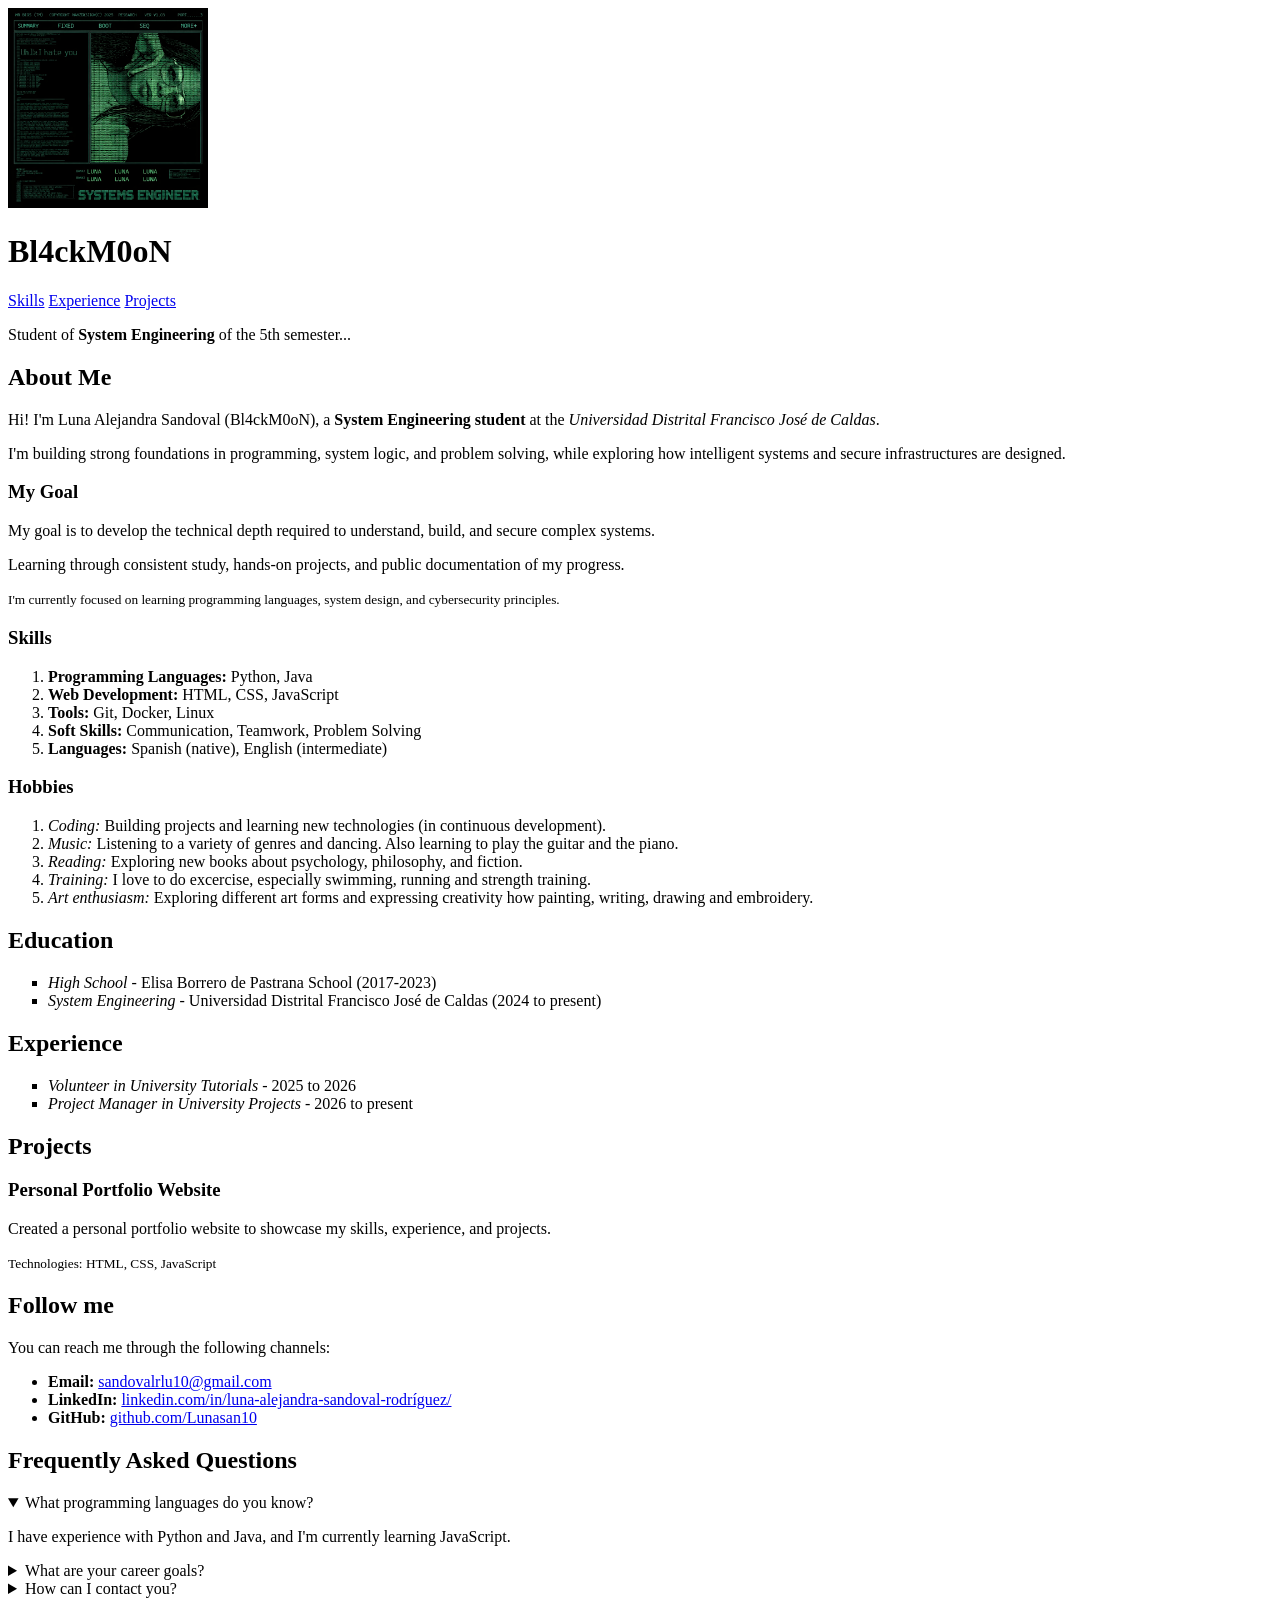
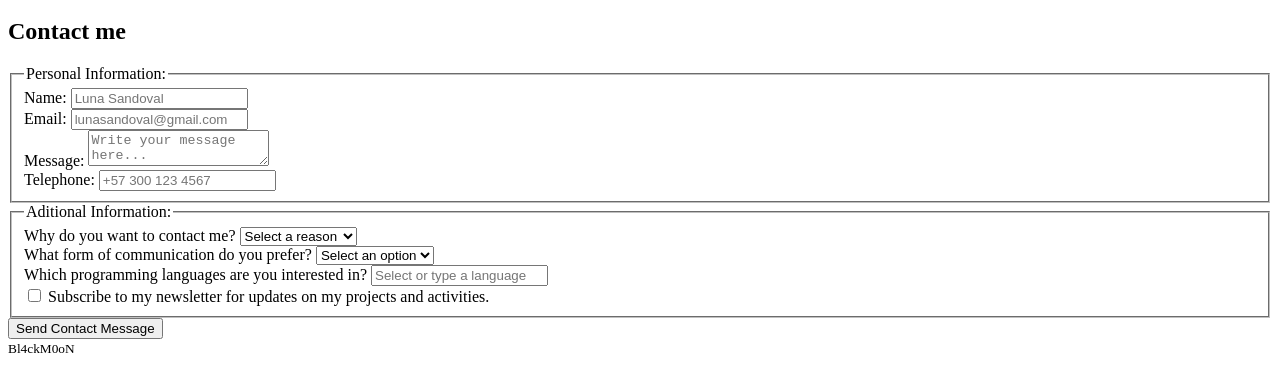
<file: HTML-Curse/index.html>
<!-- DOCTYPE html: Is the document type declaration for an HTML5 document -->
<!DOCTYPE html>
<!-- html: Is the root element of an HTML5 document -->
<html lang="en">
    <head>
        <meta charset="UTF-8">
        <!-- viewport: Meta tag for responsive design -->
        <meta name="viewport" content="width=device-width, initial-scale=1.0">
        
        <title>Bl4ckM0oN</title>

        <!--metadata: important information about the page-->

        <!-- description: Meta tag for the page's description -->
        <meta name="description" content="Bl4ckM0oN's portfolio webpage: showcasing experience and passion for learning, creating, and innovating.">
        <!-- keywords: Meta tag for the page's keywords -->
        <meta name="keywords" content="Bl4ckM0oN, personal webpage, System Engineering, student, experience">
        <!-- author: Meta tag for the page's author -->
        <meta name="author" content="Bl4ckM0oN">
        <!-- robots: Meta tag for search engine indexing -->
        <meta name="robots" content="index, follow">
        <!-- frame-ancestors: Meta tag for Content Security Policy, specifies which sources can embed the page -->
        <meta http-equiv="Content-Security-Policy" content="frame-antecestors 'none';">
        
        <!-- OPEN GRAPH: Meta tags for social media sharing -->
        <meta property="og:title" content="Bl4ckM0oN Portfolio">
        <meta property="og:description" content="Bl4ckM0oN's portfolio webpage: showcasing experience and passion for learning, creating, and innovating.">
        <meta property="og:image" content="./images/Myself.png">   
        <meta property="og:image-alt" content="Bl4ckM0oN's profile picture">      



        <!-- link: Element to link external resources, such as stylesheets -->
        
        <!-- icon: Meta tag for the page's icon -->
        <link rel="icon" href="./images/Myself.png" type="image/png">

        <!-- rel=alternate: Link to an alternate version of the page -->
        <link rel="alternate" href="" hreflang="es">
        <!-- rel=canonical: Link to the canonical version of the page -->
        <link rel="canonical" href="">

    </head>
    
    <body>
        <header>
            <a href="./images/Myself.png">
                <img
                id="profile-picture"
                src="./images/Myself.png" 
                alt="Portrait of Luna Alejandra Sandoval, also known as Bl4ckM0oN" 
                title="Bl4ckM0oN's profile picture" 
                width="200" 
                height="200"
                />
            </a>
            <h1>Bl4ckM0oN</h1>
            <!-- nav: Navigation element -->
            <nav>
                <!-- for internal navigation, I need to reference to id -->
                <a href="#skills">Skills</a>
                <a href="#experience">Experience</a>
                <a href="#projects">Projects</a>
            </nav>
            <!-- strong:  label for bold text-->
            <p>Student of <strong>System Engineering</strong> of the 5th semester...</p>
        </header>
        
        <main>
            <section id="about-me">
                <h2>About Me</h2>
                <p>Hi! I'm Luna Alejandra Sandoval (Bl4ckM0oN), a <strong>System Engineering student</strong> at the <em>Universidad Distrital Francisco José de Caldas</em>.</p>
                <p>I'm building strong foundations in programming, system logic, and problem solving, while exploring how intelligent systems and secure infrastructures are designed.</p>
                
                <!-- aside: Element for additional information -->
                <aside id="my-goal">
                    <header>
                        <h3>My Goal</h3>
                    </header>
                    <p>My goal is to develop the technical depth required to understand, build, and secure complex systems.</p>
                    <p><span>Learning through consistent study, hands-on projects, and public documentation of my progress.</span></p>
                    <footer>
                        <small>I'm currently focused on learning programming languages, system design, and cybersecurity principles.</small>
                    </footer>
                </aside>
                
                <section class="details">
                    <section id="skills">
                        <h3>Skills</h3>
                        <ol>
                            <li><strong>Programming Languages:</strong> Python, Java</li>
                            <li><strong>Web Development:</strong> HTML, CSS, JavaScript</li>
                            <li><strong>Tools:</strong> Git, Docker, Linux</li>
                            <li><strong>Soft Skills:</strong> Communication, Teamwork, Problem Solving</li>
                            <li><strong>Languages:</strong> Spanish (native), English (intermediate)</li>
                        </ol>
                    </section>

                    <section id="hobbies">
                        <h3>Hobbies</h3>
                        <ol>
                            <li><em>Coding:</em> Building projects and learning new technologies (in continuous development).</li>
                            <li><em>Music:</em> Listening to a variety of genres and dancing. Also learning to play the guitar and the piano.</li>
                            <li><em>Reading:</em> Exploring new books about psychology, philosophy, and fiction.</li>
                            <li><em>Training:</em> I love to do excercise, especially swimming, running and strength training.</li>
                            <li><em>Art enthusiasm:</em> Exploring different art forms and expressing creativity how painting, writing, drawing and embroidery.</li>
                        </ol>
                    </section>
                </section>

            </section>
            
            <section class="education-experience">
                <section id="education">
                    <h2>Education</h2>
                    <ul type="square">
                        <li><em>High School</em> - Elisa Borrero de Pastrana School (2017-2023)</li>
                        <li><em>System Engineering</em> - Universidad Distrital Francisco José de Caldas (2024 to present)</li>
                    </ul>
                </section>
                <section id="experience">
                    <h2>Experience</h2>
                    <ul type="square">
                        <!-- em: label for italic text (not how a style), is used for semantic emphasis (most than common text, but less that strong)-->
                        <li><em>Volunteer in University Tutorials</em> - 2025 to 2026</li>
                        <li><em>Project Manager in University Projects</em> - 2026 to present</li>
                    </ul>
                </section>
            </section>

            <section id="projects">
                <h2>Projects</h2>
                <article>
                    <header>
                        <h3>Personal Portfolio Website</h3>
                    </header>
                    <p>Created a personal portfolio website to showcase my skills, experience, and projects.</p>
                    <footer>
                        <small>Technologies: HTML, CSS, JavaScript</small>
                    </footer>
                </article>
            </section>

            <section id="follow-me">
                <h2>Follow me</h2>
                <p>You can reach me through the following channels:</p>
                <ul>
                    <!-- a: Anchor element for hyperlinks -->
                    <!-- target='_blank': Opens the link in a new tab -->
                    <!-- rel="noopener noreferrer": Security measure for external links -->
                    <li><strong>Email:</strong> <a href="mailto:sandovalrlu10@gmail.com">sandovalrlu10@gmail.com</a></li>
                    <li><strong>LinkedIn:</strong> <a rel="noopener noreferrer" target="_blank" href="https://www.linkedin.com/in/luna-alejandra-sandoval-rodríguez-8b4563256/">linkedin.com/in/luna-alejandra-sandoval-rodríguez/</a></li>
                    <li><strong>GitHub:</strong> <a rel="noopener noreferrer" target="_blank" href="https://github.com/Lunasan10">github.com/Lunasan10</a></li>
                </ul>
            </section>

            <section id="frecuently-questions">
                <h2>Frequently Asked Questions</h2>
                
                <details open>
                    <summary>What programming languages do you know?</summary>
                    <p>I have experience with Python and Java, and I'm currently learning JavaScript.</p>
                </details>

                <details>
                    <summary>What are your career goals?</summary>
                    <p>My goal is to become a skilled software engineer, specializing in system design and cybersecurity.</p>
                </details>

                <details>
                    <summary>How can I contact you?</summary>
                    <p>You can reach me through the following channels:</p>
                    <a href="#follow-me">Follow me</a>
                    <p>Or in the contact form below.</p>
                    <a href="#contact-me">Contact me</a>
                </details>

            </section>
        </main>
        
        <footer>
            <section id="contact-me">
                <h2>Contact me</h2>
                <!-- form: Element for creating an HTML form -->
                <form method="post" action="/">
                    <!-- fieldset: Element for grouping related form elements -->
                    <fieldset>
                        <!-- legend: Element for providing a caption for a fieldset -->
                        <legend>Personal Information:</legend>
                        
                        <div>
                            <label>Name:
                                <input required type="text" name="name" placeholder="Luna Sandoval">
                            </label>
                        </div>
                        
                        <div>
                            <label>Email:
                                <input required type="email" name="email" placeholder="lunasandoval@gmail.com">
                            </label>
                        </div>
                        
                        <div>
                            <label>Message:
                                <textarea required name="message" placeholder="Write your message here..."></textarea>
                            </label>
                        </div>

                        <div>
                            <label>Telephone:
                                <input type="tel" name="telephone" placeholder="+57 300 123 4567" pattern="^\+\d{2} \d{3} \d{3} \d{4}$">
                            </label>
                        </div>
                    </fieldset>
                    <fieldset>
                        <legend>Aditional Information:</legend>                        
                    
                        <div>
                            <label>Why do you want to contact me?
                                <select name="reason" required>
                                    <option value="" disabled selected>Select a reason</option>
                                    <option value="collaboration">Collaboration</option>
                                    <option value="job-opportunity">Job Opportunity</option>
                                    <option value="general-inquiry">General Inquiry</option>
                                    <option value="other">Other</option>
                                </select>
                            </label>
                        </div>

                        <div>
                            <label>What form of communication do you prefer?
                                <select name="communication-preference">
                                    <option value="" disabled selected>Select an option</option>
                                    <option value="email">Email</option>
                                    <option value="phone">Phone</option>
                                </select>
                            </label>
                        </div>

                        <datalist id="languages">
                            <option value="Python">Python</option>
                            <option value="JavaScript">JavaScript</option>
                            <option value="Java">Java</option>
                            <option value="C++">C++</option>
                        </datalist>

                        <div>
                            <label>Which programming languages are you interested in?
                                <input list="languages" name="programming-languages" placeholder="Select or type a language">
                            </label>
                        </div>
                        
                        <div>
                            <label>
                                <input type="checkbox" name="subscribe" value="yes">
                                Subscribe to my newsletter for updates on my projects and activities.
                            </label>
                        </div>
                        
                    </fieldset>
                    <button type="submit">Send Contact Message</button>
                </form>
            </section>

            <small> Bl4ckM0oN </small>
        </footer>
    
    </body>
</html>
</file>
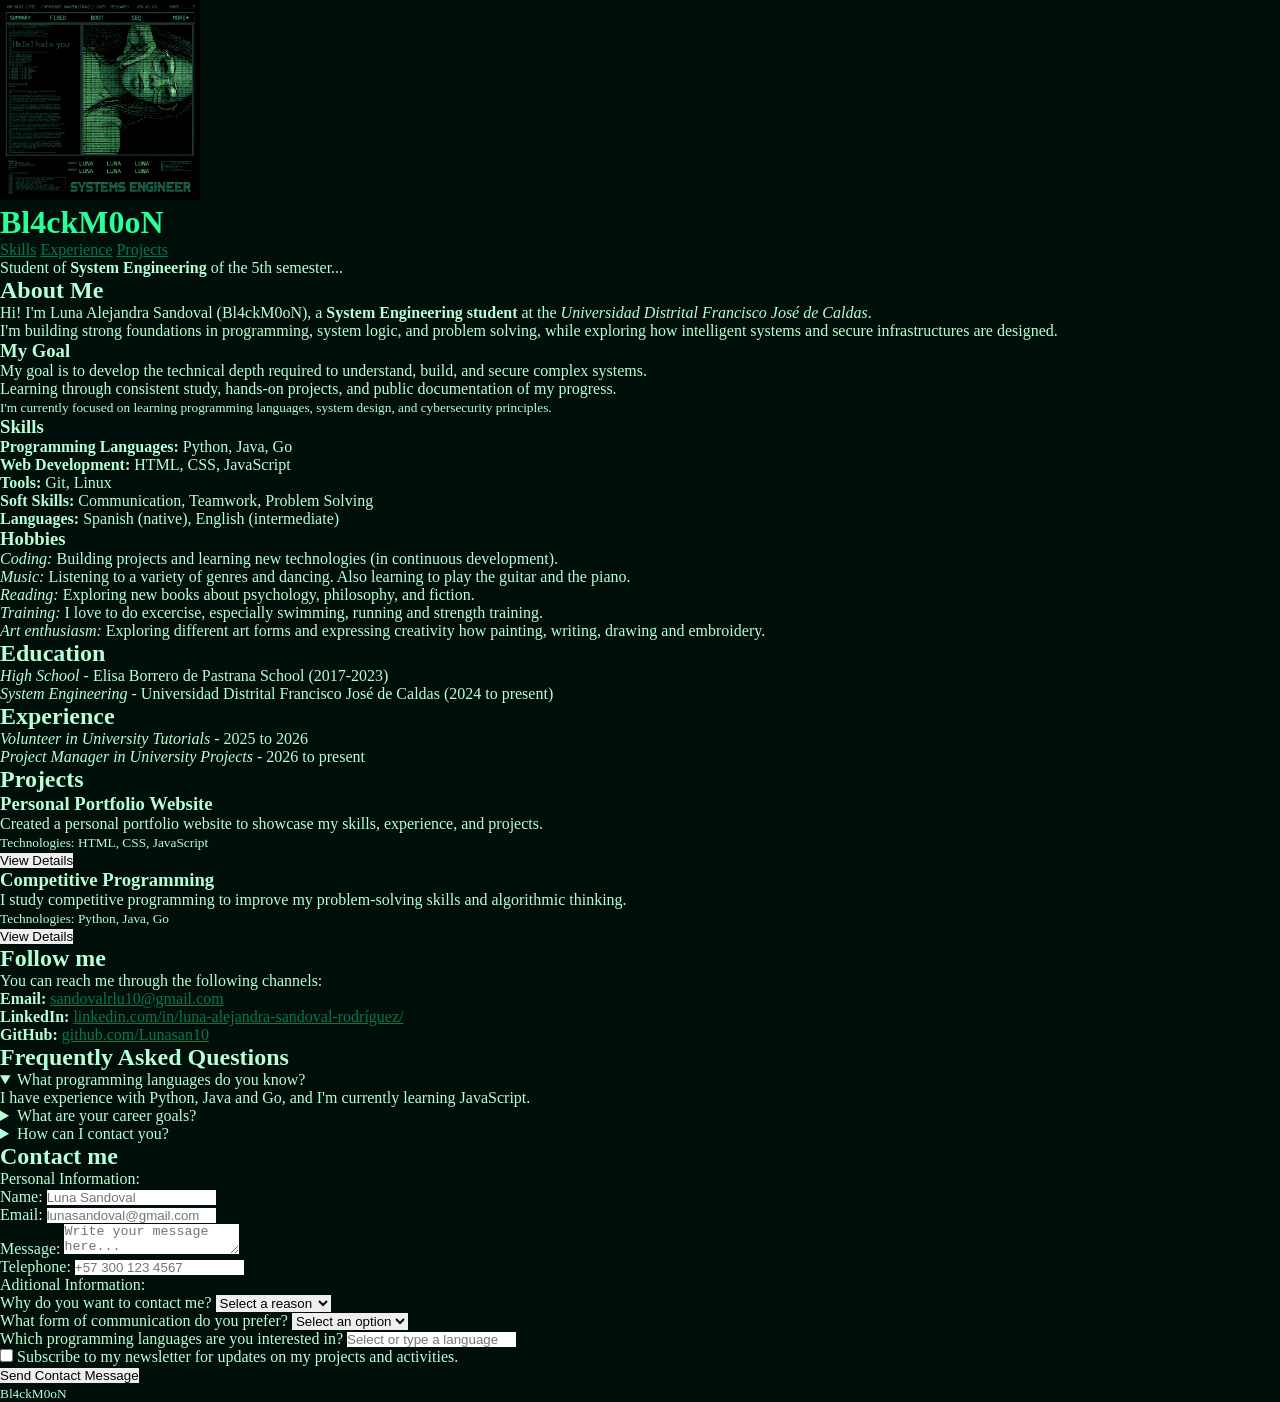
<file: My-Portfolio/index.html>
<!-- DOCTYPE html: Is the document type declaration for an HTML5 document -->
<!DOCTYPE html>
<!-- html: Is the root element of an HTML5 document -->
<html lang="en">
    <head>
        <meta charset="UTF-8">
        <!-- viewport: Meta tag for responsive design -->
        <meta name="viewport" content="width=device-width, initial-scale=1.0">
        
        <title>Bl4ckM0oN</title>

        <!--metadata: important information about the page-->

        <!-- description: Meta tag for the page's description -->
        <meta name="description" content="Bl4ckM0oN's portfolio webpage: showcasing experience and passion for learning, creating, and innovating.">
        <!-- keywords: Meta tag for the page's keywords -->
        <meta name="keywords" content="Bl4ckM0oN, personal webpage, System Engineering, student, experience">
        <!-- author: Meta tag for the page's author -->
        <meta name="author" content="Bl4ckM0oN">
        <!-- robots: Meta tag for search engine indexing -->
        <meta name="robots" content="index, follow">
        <!-- frame-ancestors: Meta tag for Content Security Policy, specifies which sources can embed the page -->
        <meta http-equiv="Content-Security-Policy" content="frame-antecestors 'none';">
        
        <!-- OPEN GRAPH: Meta tags for social media sharing -->
        <meta property="og:title" content="Bl4ckM0oN Portfolio">
        <meta property="og:description" content="Bl4ckM0oN's portfolio webpage: showcasing experience and passion for learning, creating, and innovating.">
        <meta property="og:image" content="./resources/images/Myself.png">   
        <meta property="og:image-alt" content="Bl4ckM0oN's profile picture">      



        <!-- link: Element to link external resources, such as stylesheets -->
        
        <!-- icon: Meta tag for the page's icon -->
        <link rel="icon" href="./resources/images/Myself.png" type="image/png">

        <!-- rel=alternate: Link to an alternate version of the page -->
        <link rel="alternate" href="" hreflang="es">
        <!-- rel=canonical: Link to the canonical version of the page -->
        <link rel="canonical" href="">

        <!-- rel=stylesheet: Link to an external stylesheet -->
        <link rel="stylesheet" href="./styles.css">

    </head>
    
    <body>
        <header>
            <a href="./resources/images/Myself.png">
                <img
                id="profile-picture"
                src="./resources/images/Myself.png" 
                alt="Portrait of Luna Alejandra Sandoval, also known as Bl4ckM0oN" 
                title="Bl4ckM0oN's profile picture" 
                width="200" 
                height="200"
                />
            </a>
            
            <h1>Bl4ckM0oN</h1>
            <!-- nav: Navigation element -->
            <nav class="navigation">
                <!-- for internal navigation, I need to reference to id -->
                <a href="#skills">Skills</a>
                <a href="#experience">Experience</a>
                <a href="#projects">Projects</a>
            </nav>
            <!-- strong:  label for bold text-->
            <p>Student of <strong>System Engineering</strong> of the 5th semester...</p>
        </header>
        
        <main>
            <section id="about-me">
                <h2>About Me</h2>
                <p>Hi! I'm Luna Alejandra Sandoval (Bl4ckM0oN), a <strong>System Engineering student</strong> at the <em>Universidad Distrital Francisco José de Caldas</em>.</p>
                <p>I'm building strong foundations in programming, system logic, and problem solving, while exploring how intelligent systems and secure infrastructures are designed.</p>
                
                <!-- aside: Element for additional information -->
                <aside id="my-goal">
                    <header>
                        <h3>My Goal</h3>
                    </header>
                    <p>My goal is to develop the technical depth required to understand, build, and secure complex systems.</p>
                    <p><span>Learning through consistent study, hands-on projects, and public documentation of my progress.</span></p>
                    <footer>
                        <small>I'm currently focused on learning programming languages, system design, and cybersecurity principles.</small>
                    </footer>
                </aside>
                
                <section class="details">
                    <section id="skills">
                        <h3>Skills</h3>
                        <ol>
                            <li><strong>Programming Languages:</strong> Python, Java, Go</li>
                            <li><strong>Web Development:</strong> HTML, CSS, JavaScript</li>
                            <li><strong>Tools:</strong> Git, Linux</li>
                            <li><strong>Soft Skills:</strong> Communication, Teamwork, Problem Solving</li>
                            <li><strong>Languages:</strong> Spanish (native), English (intermediate)</li>
                        </ol>
                    </section>

                    <section id="hobbies">
                        <h3>Hobbies</h3>
                        <ol>
                            <li><em>Coding:</em> Building projects and learning new technologies (in continuous development).</li>
                            <li><em>Music:</em> Listening to a variety of genres and dancing. Also learning to play the guitar and the piano.</li>
                            <li><em>Reading:</em> Exploring new books about psychology, philosophy, and fiction.</li>
                            <li><em>Training:</em> I love to do excercise, especially swimming, running and strength training.</li>
                            <li><em>Art enthusiasm:</em> Exploring different art forms and expressing creativity how painting, writing, drawing and embroidery.</li>
                        </ol>
                    </section>
                </section>

            </section>
            
            <section class="education-experience">
                <section id="education">
                    <h2>Education</h2>
                    <ul type="square">
                        <li><em>High School</em> - Elisa Borrero de Pastrana School (2017-2023)</li>
                        <li><em>System Engineering</em> - Universidad Distrital Francisco José de Caldas (2024 to present)</li>
                    </ul>
                </section>
                <section id="experience">
                    <h2>Experience</h2>
                    <ul type="square">
                        <!-- em: label for italic text (not how a style), is used for semantic emphasis (most than common text, but less that strong)-->
                        <li><em>Volunteer in University Tutorials</em> - 2025 to 2026</li>
                        <li><em>Project Manager in University Projects</em> - 2026 to present</li>
                    </ul>
                </section>
            </section>

            <section id="projects">
                <h2>Projects</h2>
                
                <article id="proyectOne">
                    <header>
                        <h3>Personal Portfolio Website</h3>
                    </header>
                    
                    <p>Created a personal portfolio website to showcase my skills, experience, and projects.</p>
                    <small>Technologies: HTML, CSS, JavaScript</small>
                    
                    <footer>
                        
                        <dialog id="dialogOne">
                            <p>This project is a work in progress, and I'm continuously updating it with new content and improvements. Stay tuned for more updates!</p>
                            <button id="closeDialogOne">Close</button>
                        </dialog>
                        <button id="viewDetailsOne">View Details</button>
                        
                        <!-- I can use JS in HTML document -->
                        <script>
                            // Show Details Button
                            window.viewDetailsOne.addEventListener('click', () => {
                                window.dialogOne.showModal();
                            });

                            // Close Dialog Button
                            window.closeDialogOne.addEventListener('click', () => {
                                window.dialogOne.close();
                            });
                        </script>

                    </footer>
                </article>

                <article id="proyectTwo">
                    <header>
                        <h3>Competitive Programming</h3>
                    </header>
                    
                    <p>I study competitive programming to improve my problem-solving skills and algorithmic thinking.</p>
                    <small>Technologies: Python, Java, Go</small>
                    
                    <footer>
                        
                        <dialog id="dialogTwo">
                            <p>This project is a work in progress, and I'm continuously updating it with new content and improvements. Stay tuned for more updates!</p>
                            <button id="closeDialogTwo">Close</button>
                        </dialog>
                        <button id="viewDetailsTwo">View Details</button>
                       
                        <script>
                            window.viewDetailsTwo.addEventListener('click', () => {
                                window.dialogTwo.showModal();
                            });

                            window.closeDialogTwo.addEventListener('click', () => {
                                window.dialogTwo.close();
                            });
                        </script>

                    </footer>
                </article>
            </section>

            <section id="follow-me">
                <h2>Follow me</h2>
                <p>You can reach me through the following channels:</p>
                <ul>
                    <!-- a: Anchor element for hyperlinks -->
                    <!-- target='_blank': Opens the link in a new tab -->
                    <!-- rel="noopener noreferrer": Security measure for external links -->
                    <li><strong>Email:</strong> <a href="mailto:sandovalrlu10@gmail.com">sandovalrlu10@gmail.com</a></li>
                    <li><strong>LinkedIn:</strong> <a rel="noopener noreferrer" target="_blank" href="https://www.linkedin.com/in/luna-alejandra-sandoval-rodríguez-8b4563256/">linkedin.com/in/luna-alejandra-sandoval-rodríguez/</a></li>
                    <li><strong>GitHub:</strong> <a rel="noopener noreferrer" target="_blank" href="https://github.com/Lunasan10">github.com/Lunasan10</a></li>
                </ul>
            </section>

            <section id="frecuently-questions">
                <h2>Frequently Asked Questions</h2>
                
                <details open>
                    <summary>What programming languages do you know?</summary>
                    <p>I have experience with Python, Java and Go, and I'm currently learning JavaScript.</p>
                </details>

                <details>
                    <summary>What are your career goals?</summary>
                    <p>My goal is to become a skilled software engineer, specializing in system design and cybersecurity.</p>
                </details>

                <details>
                    <summary>How can I contact you?</summary>
                    <p>You can reach me through the following channels:</p>
                    <a href="#follow-me">Follow me</a>
                    <p>Or in the contact form below.</p>
                    <a href="#contact-me">Contact me</a>
                </details>

            </section>
        </main>
        
        <footer>
            <section id="contactMe">
                <h2>Contact me</h2>
                <!-- form: Element for creating an HTML form -->
                <form method="post" action="/">
                    <!-- fieldset: Element for grouping related form elements -->
                    <fieldset>
                        <!-- legend: Element for providing a caption for a fieldset -->
                        <legend>Personal Information:</legend>
                        
                        <div>
                            <label>Name:
                                <input required type="text" name="name" placeholder="Luna Sandoval">
                            </label>
                        </div>
                        
                        <div>
                            <label>Email:
                                <input required type="email" name="email" placeholder="lunasandoval@gmail.com">
                            </label>
                        </div>
                        
                        <div>
                            <label>Message:
                                <textarea required name="message" placeholder="Write your message here..."></textarea>
                            </label>
                        </div>

                        <div>
                            <label>Telephone:
                                <input type="tel" name="telephone" placeholder="+57 300 123 4567" pattern="^\+\d{2} \d{3} \d{3} \d{4}$">
                            </label>
                        </div>
                    </fieldset>
                    <fieldset>
                        <legend>Aditional Information:</legend>                        
                    
                        <div>
                            <label>Why do you want to contact me?
                                <select name="reason" required>
                                    <option value="" disabled selected>Select a reason</option>
                                    <option value="collaboration">Collaboration</option>
                                    <option value="job-opportunity">Job Opportunity</option>
                                    <option value="general-inquiry">General Inquiry</option>
                                    <option value="other">Other</option>
                                </select>
                            </label>
                        </div>

                        <div>
                            <label>What form of communication do you prefer?
                                <select name="communication-preference">
                                    <option value="" disabled selected>Select an option</option>
                                    <option value="email">Email</option>
                                    <option value="phone">Phone</option>
                                </select>
                            </label>
                        </div>

                        <datalist id="languages">
                            <option value="Python">Python</option>
                            <option value="JavaScript">JavaScript</option>
                            <option value="Java">Java</option>
                            <option value="Go">Go</option>
                        </datalist>

                        <div>
                            <label>Which programming languages are you interested in?
                                <input list="languages" name="programming-languages" placeholder="Select or type a language">
                            </label>
                        </div>
                        
                        <div>
                            <label>
                                <input type="checkbox" name="subscribe" value="yes">
                                Subscribe to my newsletter for updates on my projects and activities.
                            </label>
                        </div>
                        
                    </fieldset>
                    <button type="submit">Send Contact Message</button>
                </form>
            </section>

            <small> Bl4ckM0oN </small>
        </footer>
    
    </body>
</html>
</file>
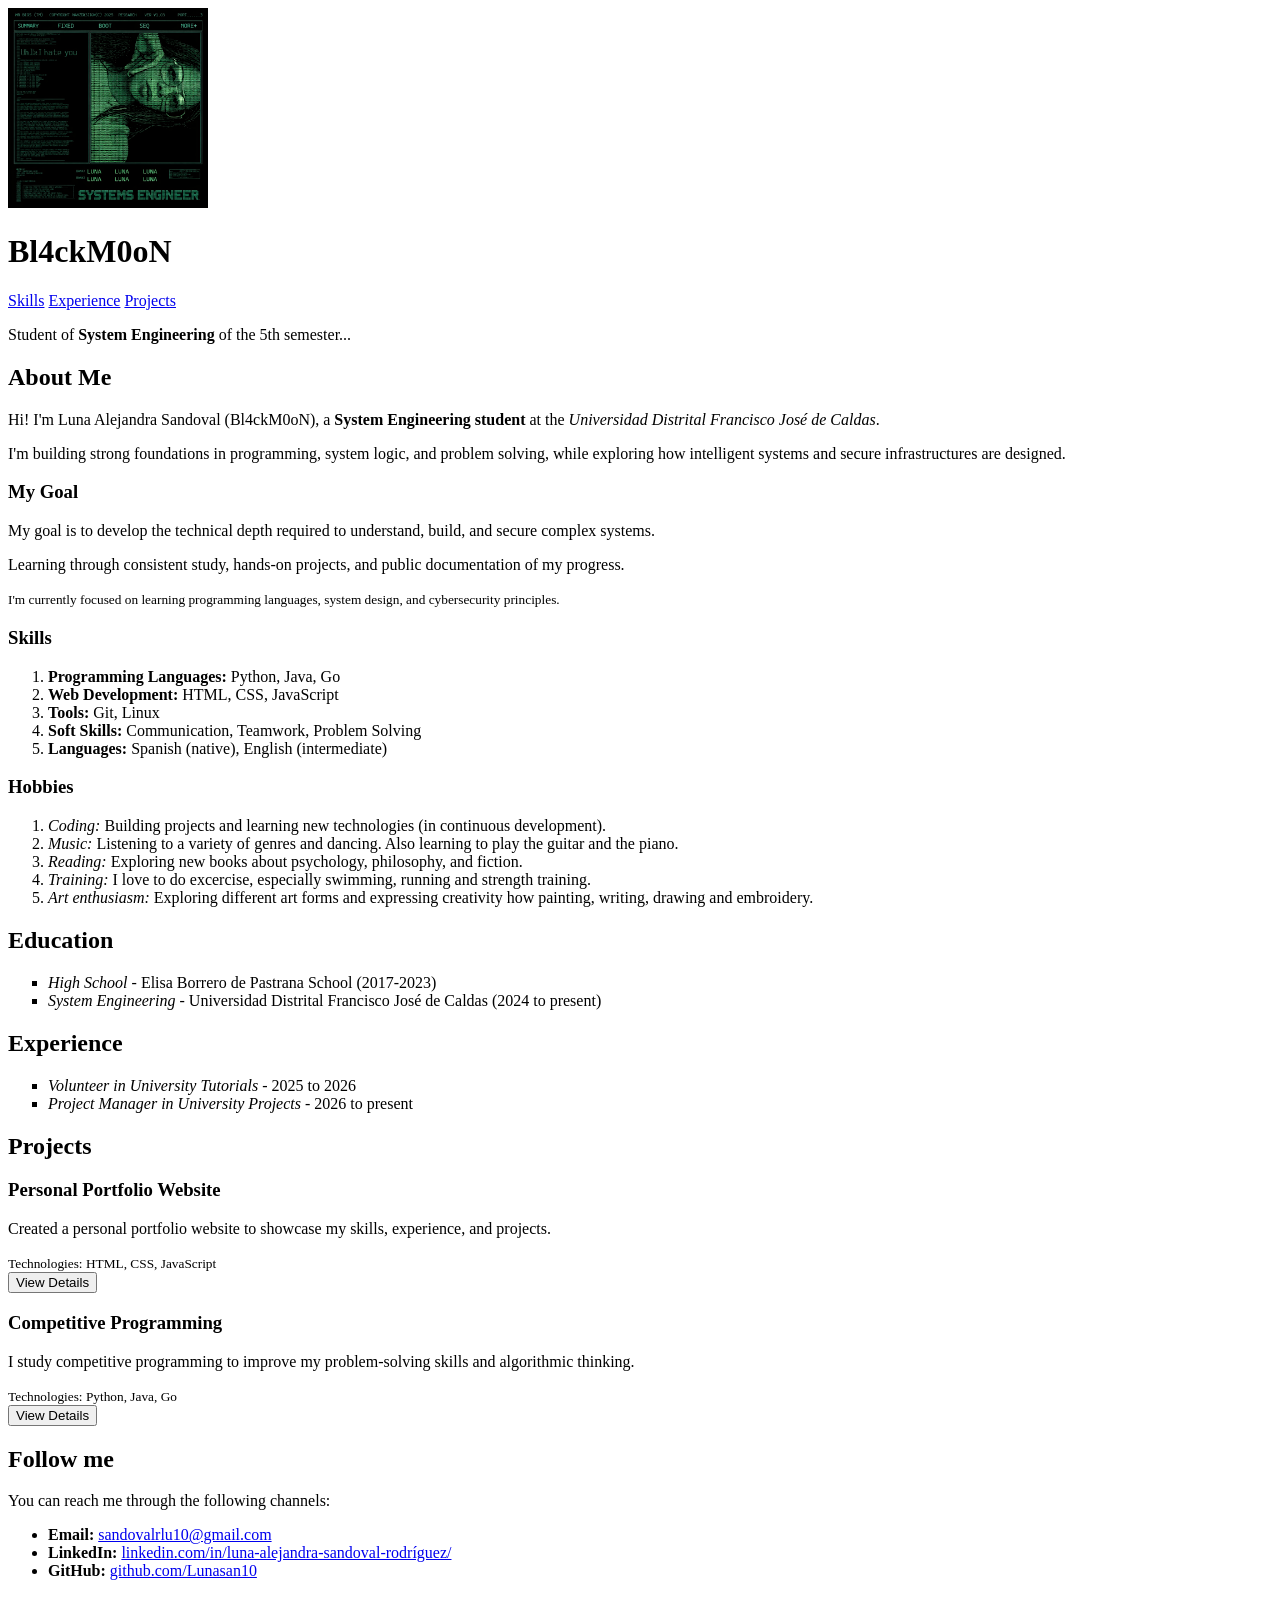
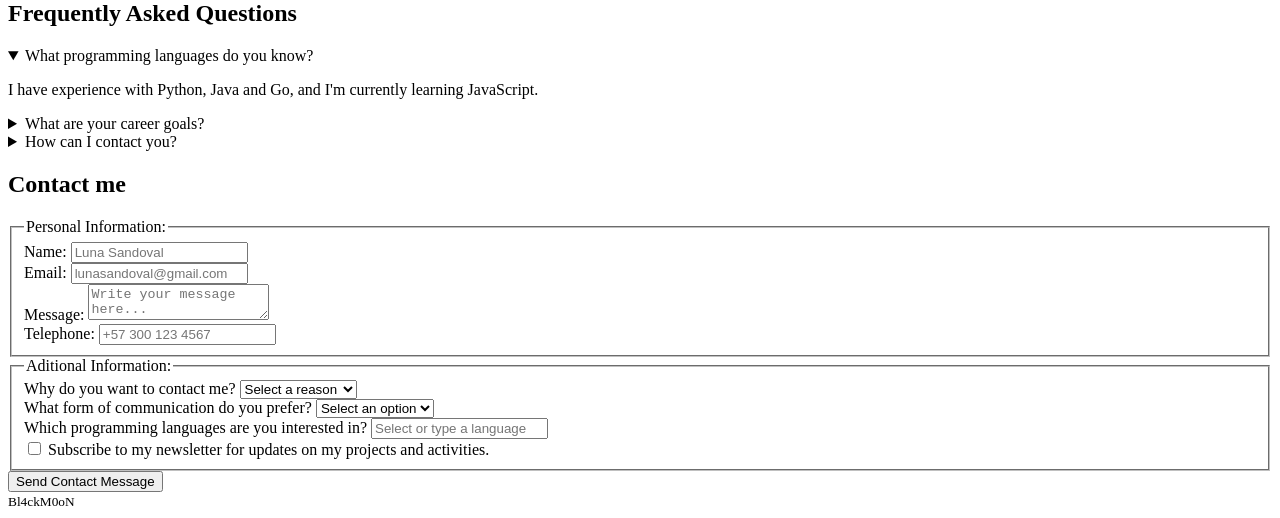
<file: HTML-Curse/HTML/index.html>
<!-- DOCTYPE html: Is the document type declaration for an HTML5 document -->
<!DOCTYPE html>
<!-- html: Is the root element of an HTML5 document -->
<html lang="en">
    <head>
        <meta charset="UTF-8">
        <!-- viewport: Meta tag for responsive design -->
        <meta name="viewport" content="width=device-width, initial-scale=1.0">
        
        <title>Bl4ckM0oN</title>

        <!--metadata: important information about the page-->

        <!-- description: Meta tag for the page's description -->
        <meta name="description" content="Bl4ckM0oN's portfolio webpage: showcasing experience and passion for learning, creating, and innovating.">
        <!-- keywords: Meta tag for the page's keywords -->
        <meta name="keywords" content="Bl4ckM0oN, personal webpage, System Engineering, student, experience">
        <!-- author: Meta tag for the page's author -->
        <meta name="author" content="Bl4ckM0oN">
        <!-- robots: Meta tag for search engine indexing -->
        <meta name="robots" content="index, follow">
        <!-- frame-ancestors: Meta tag for Content Security Policy, specifies which sources can embed the page -->
        <meta http-equiv="Content-Security-Policy" content="frame-antecestors 'none';">
        
        <!-- OPEN GRAPH: Meta tags for social media sharing -->
        <meta property="og:title" content="Bl4ckM0oN Portfolio">
        <meta property="og:description" content="Bl4ckM0oN's portfolio webpage: showcasing experience and passion for learning, creating, and innovating.">
        <meta property="og:image" content="./images/Myself.png">   
        <meta property="og:image-alt" content="Bl4ckM0oN's profile picture">      



        <!-- link: Element to link external resources, such as stylesheets -->
        
        <!-- icon: Meta tag for the page's icon -->
        <link rel="icon" href="./images/Myself.png" type="image/png">

        <!-- rel=alternate: Link to an alternate version of the page -->
        <link rel="alternate" href="" hreflang="es">
        <!-- rel=canonical: Link to the canonical version of the page -->
        <link rel="canonical" href="">

    </head>
    
    <body>
        <header>
            <a href="./images/Myself.png">
                <img
                id="profile-picture"
                src="./images/Myself.png" 
                alt="Portrait of Luna Alejandra Sandoval, also known as Bl4ckM0oN" 
                title="Bl4ckM0oN's profile picture" 
                width="200" 
                height="200"
                />
            </a>
            <h1>Bl4ckM0oN</h1>
            <!-- nav: Navigation element -->
            <nav>
                <!-- for internal navigation, I need to reference to id -->
                <a href="#skills">Skills</a>
                <a href="#experience">Experience</a>
                <a href="#projects">Projects</a>
            </nav>
            <!-- strong:  label for bold text-->
            <p>Student of <strong>System Engineering</strong> of the 5th semester...</p>
        </header>
        
        <main>
            <section id="about-me">
                <h2>About Me</h2>
                <p>Hi! I'm Luna Alejandra Sandoval (Bl4ckM0oN), a <strong>System Engineering student</strong> at the <em>Universidad Distrital Francisco José de Caldas</em>.</p>
                <p>I'm building strong foundations in programming, system logic, and problem solving, while exploring how intelligent systems and secure infrastructures are designed.</p>
                
                <!-- aside: Element for additional information -->
                <aside id="my-goal">
                    <header>
                        <h3>My Goal</h3>
                    </header>
                    <p>My goal is to develop the technical depth required to understand, build, and secure complex systems.</p>
                    <p><span>Learning through consistent study, hands-on projects, and public documentation of my progress.</span></p>
                    <footer>
                        <small>I'm currently focused on learning programming languages, system design, and cybersecurity principles.</small>
                    </footer>
                </aside>
                
                <section class="details">
                    <section id="skills">
                        <h3>Skills</h3>
                        <ol>
                            <li><strong>Programming Languages:</strong> Python, Java, Go</li>
                            <li><strong>Web Development:</strong> HTML, CSS, JavaScript</li>
                            <li><strong>Tools:</strong> Git, Linux</li>
                            <li><strong>Soft Skills:</strong> Communication, Teamwork, Problem Solving</li>
                            <li><strong>Languages:</strong> Spanish (native), English (intermediate)</li>
                        </ol>
                    </section>

                    <section id="hobbies">
                        <h3>Hobbies</h3>
                        <ol>
                            <li><em>Coding:</em> Building projects and learning new technologies (in continuous development).</li>
                            <li><em>Music:</em> Listening to a variety of genres and dancing. Also learning to play the guitar and the piano.</li>
                            <li><em>Reading:</em> Exploring new books about psychology, philosophy, and fiction.</li>
                            <li><em>Training:</em> I love to do excercise, especially swimming, running and strength training.</li>
                            <li><em>Art enthusiasm:</em> Exploring different art forms and expressing creativity how painting, writing, drawing and embroidery.</li>
                        </ol>
                    </section>
                </section>

            </section>
            
            <section class="education-experience">
                <section id="education">
                    <h2>Education</h2>
                    <ul type="square">
                        <li><em>High School</em> - Elisa Borrero de Pastrana School (2017-2023)</li>
                        <li><em>System Engineering</em> - Universidad Distrital Francisco José de Caldas (2024 to present)</li>
                    </ul>
                </section>
                <section id="experience">
                    <h2>Experience</h2>
                    <ul type="square">
                        <!-- em: label for italic text (not how a style), is used for semantic emphasis (most than common text, but less that strong)-->
                        <li><em>Volunteer in University Tutorials</em> - 2025 to 2026</li>
                        <li><em>Project Manager in University Projects</em> - 2026 to present</li>
                    </ul>
                </section>
            </section>

            <section id="projects">
                <h2>Projects</h2>
                
                <article id="proyectOne">
                    <header>
                        <h3>Personal Portfolio Website</h3>
                    </header>
                    
                    <p>Created a personal portfolio website to showcase my skills, experience, and projects.</p>
                    <small>Technologies: HTML, CSS, JavaScript</small>
                    
                    <footer>
                        
                        <dialog id="dialogOne">
                            <p>This project is a work in progress, and I'm continuously updating it with new content and improvements. Stay tuned for more updates!</p>
                            <button id="closeDialogOne">Close</button>
                        </dialog>
                        <button id="viewDetailsOne">View Details</button>
                        
                        <!-- I can use JS in HTML document -->
                        <script>
                            // Show Details Button
                            window.viewDetailsOne.addEventListener('click', () => {
                                window.dialogOne.showModal();
                            });

                            // Close Dialog Button
                            window.closeDialogOne.addEventListener('click', () => {
                                window.dialogOne.close();
                            });
                        </script>

                    </footer>
                </article>

                <article id="proyectTwo">
                    <header>
                        <h3>Competitive Programming</h3>
                    </header>
                    
                    <p>I study competitive programming to improve my problem-solving skills and algorithmic thinking.</p>
                    <small>Technologies: Python, Java, Go</small>
                    
                    <footer>
                        
                        <dialog id="dialogTwo">
                            <p>This project is a work in progress, and I'm continuously updating it with new content and improvements. Stay tuned for more updates!</p>
                            <button id="close">Close</button>
                        </dialog>
                        <button id="viewDetailsTwo">View Details</button>
                       
                        <script>
                            window.viewDetailsTwo.addEventListener('click', () => {
                                window.dialogTwo.showModal();
                            });

                            window.close.addEventListener('click', () => {
                                window.dialogTwo.close();
                            });
                        </script>

                    </footer>
                </article>
            </section>

            <section id="follow-me">
                <h2>Follow me</h2>
                <p>You can reach me through the following channels:</p>
                <ul>
                    <!-- a: Anchor element for hyperlinks -->
                    <!-- target='_blank': Opens the link in a new tab -->
                    <!-- rel="noopener noreferrer": Security measure for external links -->
                    <li><strong>Email:</strong> <a href="mailto:sandovalrlu10@gmail.com">sandovalrlu10@gmail.com</a></li>
                    <li><strong>LinkedIn:</strong> <a rel="noopener noreferrer" target="_blank" href="https://www.linkedin.com/in/luna-alejandra-sandoval-rodríguez-8b4563256/">linkedin.com/in/luna-alejandra-sandoval-rodríguez/</a></li>
                    <li><strong>GitHub:</strong> <a rel="noopener noreferrer" target="_blank" href="https://github.com/Lunasan10">github.com/Lunasan10</a></li>
                </ul>
            </section>

            <section id="frecuently-questions">
                <h2>Frequently Asked Questions</h2>
                
                <details open>
                    <summary>What programming languages do you know?</summary>
                    <p>I have experience with Python, Java and Go, and I'm currently learning JavaScript.</p>
                </details>

                <details>
                    <summary>What are your career goals?</summary>
                    <p>My goal is to become a skilled software engineer, specializing in system design and cybersecurity.</p>
                </details>

                <details>
                    <summary>How can I contact you?</summary>
                    <p>You can reach me through the following channels:</p>
                    <a href="#follow-me">Follow me</a>
                    <p>Or in the contact form below.</p>
                    <a href="#contact-me">Contact me</a>
                </details>

            </section>
        </main>
        
        <footer>
            <section id="contact-me">
                <h2>Contact me</h2>
                <!-- form: Element for creating an HTML form -->
                <form method="post" action="/">
                    <!-- fieldset: Element for grouping related form elements -->
                    <fieldset>
                        <!-- legend: Element for providing a caption for a fieldset -->
                        <legend>Personal Information:</legend>
                        
                        <div>
                            <label>Name:
                                <input required type="text" name="name" placeholder="Luna Sandoval">
                            </label>
                        </div>
                        
                        <div>
                            <label>Email:
                                <input required type="email" name="email" placeholder="lunasandoval@gmail.com">
                            </label>
                        </div>
                        
                        <div>
                            <label>Message:
                                <textarea required name="message" placeholder="Write your message here..."></textarea>
                            </label>
                        </div>

                        <div>
                            <label>Telephone:
                                <input type="tel" name="telephone" placeholder="+57 300 123 4567" pattern="^\+\d{2} \d{3} \d{3} \d{4}$">
                            </label>
                        </div>
                    </fieldset>
                    <fieldset>
                        <legend>Aditional Information:</legend>                        
                    
                        <div>
                            <label>Why do you want to contact me?
                                <select name="reason" required>
                                    <option value="" disabled selected>Select a reason</option>
                                    <option value="collaboration">Collaboration</option>
                                    <option value="job-opportunity">Job Opportunity</option>
                                    <option value="general-inquiry">General Inquiry</option>
                                    <option value="other">Other</option>
                                </select>
                            </label>
                        </div>

                        <div>
                            <label>What form of communication do you prefer?
                                <select name="communication-preference">
                                    <option value="" disabled selected>Select an option</option>
                                    <option value="email">Email</option>
                                    <option value="phone">Phone</option>
                                </select>
                            </label>
                        </div>

                        <datalist id="languages">
                            <option value="Python">Python</option>
                            <option value="JavaScript">JavaScript</option>
                            <option value="Java">Java</option>
                            <option value="Go">Go</option>
                        </datalist>

                        <div>
                            <label>Which programming languages are you interested in?
                                <input list="languages" name="programming-languages" placeholder="Select or type a language">
                            </label>
                        </div>
                        
                        <div>
                            <label>
                                <input type="checkbox" name="subscribe" value="yes">
                                Subscribe to my newsletter for updates on my projects and activities.
                            </label>
                        </div>
                        
                    </fieldset>
                    <button type="submit">Send Contact Message</button>
                </form>
            </section>

            <small> Bl4ckM0oN </small>
        </footer>
    
    </body>
</html>
</file>
<file: My-Portfolio/styles.css>
:root {
    --bg-main: rgb(0, 15, 10);
    --bg--secondary: rgb(0, 30, 20);

    --primary: rgb(0, 255, 156);
    --primary-soft: rgb(0, 204, 116);

    --border: rgb(0, 158, 96);
    --border-dark: rgb(0, 122, 74);

    --text-main: rgb(182, 255, 216);
    --text-secondary: rgb(107, 255, 176);
    --text-accent: rgb(42, 255, 154);
}

* {
    margin: 0;
    padding: 0;
    border: 0;
}

/* Body Styles */
body {
    background-color: var(--bg-main);
    font-family: 'Times New Roman', Times, serif;
    color: var(--text-main);
}
    /* Header Styles */
h1 {
    color: var(--text-accent);
}

body a {
    color: var(--border-dark);
}

body a:hover {
    color: var(--primary-soft);
}

nav a:target {
    color: var(--border);
}

details a:target {
    color: var(--border);
}

/*Footer Styles */
#contactMe :is(input:not([type="checkbox"]), textarea, select):hover {
    outline: 2px solid var(--border-dark);
}

#contactMe :is(input:not([type="checkbox"]), textarea, select):focus {
    outline: 2px solid var(--border);
}

#contactMe :is(input:not([type="checkbox"]), textarea, select):active {
    outline: 2px solid var(--border);
}
</file>
